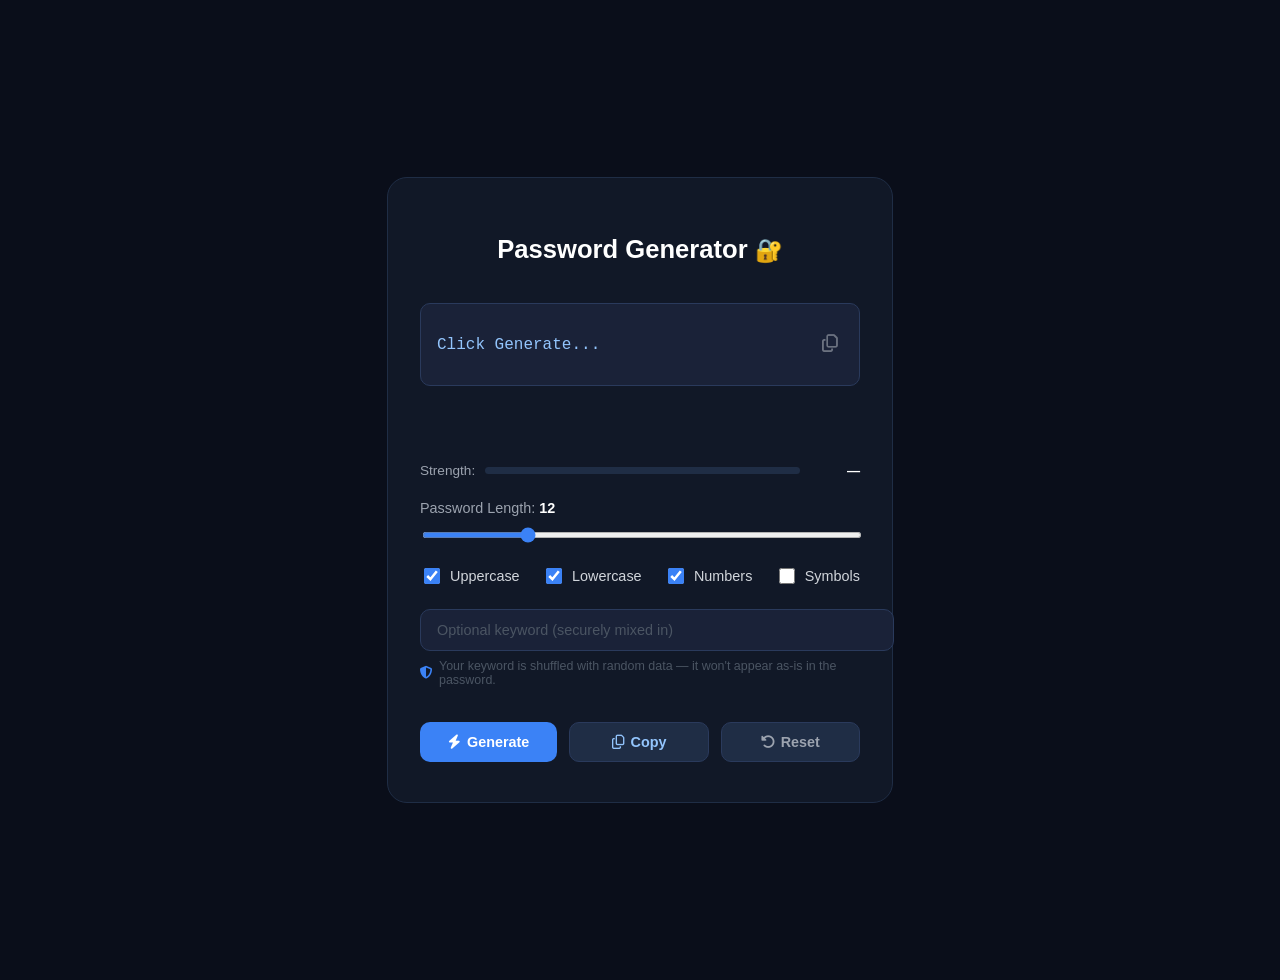
<file: password-generator.html>
<!DOCTYPE html>
<html lang="en">
<head>
  <meta charset="UTF-8" />
  <meta name="viewport" content="width=device-width, initial-scale=1.0" />
  <title>Password Generator</title>
  <link rel="stylesheet" href="https://cdnjs.cloudflare.com/ajax/libs/font-awesome/6.5.0/css/all.min.css" />
  <link rel="stylesheet" href="password-style.css" />
</head>
<body>

  <div class="card">

    <h1 class="title">Password Generator <span class="lock-icon">🔐</span></h1>

    <!-- Generated password display -->
    <div class="output-box">
      <span id="password-display">Click Generate...</span>
      <button class="icon-btn" onclick="copyPassword()" title="Copy">
        <i class="fa-regular fa-copy"></i>
      </button>
    </div>
    <p class="error-msg" id="error-msg"></p>
    <!-- Strength bar -->
    <div class="strength-row">
      <span class="strength-label">Strength:</span>
      <div class="strength-bar-track">
        <div class="strength-bar-fill" id="strength-bar"></div>
      </div>
      <span class="strength-text" id="strength-text">—</span>
    </div>

    <!-- Length slider -->
    <div class="slider-section">
      <label>Password Length: <strong id="length-display">12</strong></label>
      <input type="range" id="length-slider" min="6" max="32" value="12"
             oninput="updateLength(this.value)" />
    </div>

    <!-- Checkboxes -->
    <div class="checkbox-group">
      <label class="check-label">
        <input type="checkbox" id="opt-upper" checked /> Uppercase
      </label>
      <label class="check-label">
        <input type="checkbox" id="opt-lower" checked /> Lowercase
      </label>
      <label class="check-label">
        <input type="checkbox" id="opt-numbers" checked /> Numbers
      </label>
      <label class="check-label">
        <input type="checkbox" id="opt-symbols" /> Symbols
      </label>
    </div>

    <!-- Optional keyword -->
    <div class="keyword-section">
      <input type="text" id="keyword-input"
             placeholder="Optional keyword (securely mixed in)" />
      <p class="keyword-hint">
        <i class="fa-solid fa-shield-halved"></i>
        Your keyword is shuffled with random data — it won't appear as-is in the password.
      </p>
    </div>

    <!-- Buttons -->
    <div class="btn-group">
      <button class="btn btn-generate" onclick="generatePassword()">
        <i class="fa-solid fa-bolt"></i> Generate
      </button>
      <button class="btn btn-copy" onclick="copyPassword()">
        <i class="fa-regular fa-copy"></i> Copy
      </button>
      <button class="btn btn-reset" onclick="resetAll()">
        <i class="fa-solid fa-rotate-left"></i> Reset
      </button>
    </div>

    <!-- Copy toast notification -->
    <div class="toast" id="toast">
      <i class="fa-solid fa-check"></i> Copied to clipboard!
    </div>

  </div>

  <script src="password-script.js"></script>
</body>
</html>
</file>
<file: password-style.css>
password-style.css
/* ============================================================
   password-style.css — Styles for Password Generator page
   ============================================================ */

* {
  margin: 0;
  padding: 0;
  box-sizing: border-box;
}

body {
  background-color: #0a0e1a;   /* deep navy dark background */
  min-height: 100vh;
  display: flex;
  align-items: center;
  justify-content: center;
  font-family: 'Segoe UI', Tahoma, Geneva, Verdana, sans-serif;
  color: #ffffff;
  padding: 2rem 1rem;
}

/* ---- Main Card ---- */
.card {
  background: #111827;
  border: 1px solid #1f2d45;
  border-radius: 20px;
  padding: 2.5rem 2rem;
  width: 100%;
  max-width: 440px;
  display: flex;
  flex-direction: column;
  gap: 1.4rem;
}

/* ---- Title ---- */
.title {
  font-size: 1.6rem;
  font-weight: 800;
  text-align: center;
  color: #fff;
}

.lock-icon {
  font-size: 1.4rem;
}

/* ---- Password Output Box ---- */
.output-box {
  background: #1a2238;
  border: 1px solid #2a3a5c;
  border-radius: 10px;
  padding: 0.9rem 1rem;
  display: flex;
  align-items: center;
  justify-content: space-between;
  gap: 0.5rem;
  min-height: 52px;
}

.output-box span {
  font-size: 1rem;
  font-family: 'Courier New', monospace;
  color: #93c5fd;               /* light blue for the password text */
  word-break: break-all;
  flex: 1;
}

.icon-btn {
  background: none;
  border: none;
  color: #6b7280;
  font-size: 1.1rem;
  cursor: pointer;
  padding: 4px 6px;
  border-radius: 6px;
  transition: color 0.2s, background 0.2s;
  flex-shrink: 0;
}

.icon-btn:hover {
  color: #fff;
  background: #2a3a5c;
}

/* ---- Strength Bar ---- */
.strength-row {
  display: flex;
  align-items: center;
  gap: 10px;
}

.strength-label {
  font-size: 0.85rem;
  color: #9ca3af;
  white-space: nowrap;
}

.strength-bar-track {
  flex: 1;
  height: 7px;
  background: #1f2d45;
  border-radius: 10px;
  overflow: hidden;
}

.strength-bar-fill {
  height: 100%;
  width: 0%;
  border-radius: 10px;
  transition: width 0.4s ease, background-color 0.4s ease;
}

.strength-text {
  font-size: 0.82rem;
  font-weight: 600;
  min-width: 50px;
  text-align: right;
}

/* ---- Slider ---- */
.slider-section label {
  display: block;
  font-size: 0.9rem;
  color: #9ca3af;
  margin-bottom: 0.5rem;
}

.slider-section label strong {
  color: #fff;
}

.slider-section input[type="range"] {
  width: 100%;
  accent-color: #3b82f6;        /* blue slider thumb and track */
  cursor: pointer;
  height: 6px;
}

/* ---- Checkboxes ---- */
.checkbox-group {
  display: flex;
  flex-wrap: wrap;
  gap: 0.7rem 1.4rem;
}

.check-label {
  display: flex;
  align-items: center;
  gap: 7px;
  font-size: 0.9rem;
  color: #d1d5db;
  cursor: pointer;
  user-select: none;
}

.check-label input[type="checkbox"] {
  width: 16px;
  height: 16px;
  accent-color: #3b82f6;
  cursor: pointer;
}

/* ---- Keyword Input ---- */
.keyword-section input {
  width: 100%;
  background: #1a2238;
  border: 1px solid #2a3a5c;
  border-radius: 10px;
  padding: 0.75rem 1rem;
  color: #fff;
  font-size: 0.9rem;
  outline: none;
  transition: border-color 0.2s;
}

.keyword-section input::placeholder {
  color: #4b5563;
}

.keyword-section input:focus {
  border-color: #3b82f6;
}

.keyword-hint {
  margin-top: 0.5rem;
  font-size: 0.78rem;
  color: #4b5563;
  display: flex;
  align-items: center;
  gap: 6px;
}

.keyword-hint i {
  color: #3b82f6;
  font-size: 0.8rem;
}

/* ---- Buttons ---- */
.btn-group {
  display: flex;
  gap: 0.75rem;
  flex-wrap: wrap;
}

.btn {
  flex: 1;
  padding: 0.7rem 0.5rem;
  border: none;
  border-radius: 10px;
  font-size: 0.9rem;
  font-weight: 600;
  cursor: pointer;
  display: flex;
  align-items: center;
  justify-content: center;
  gap: 6px;
  transition: transform 0.15s, opacity 0.2s;
}

.btn:hover {
  transform: translateY(-2px);
  opacity: 0.9;
}

.btn:active {
  transform: scale(0.97);
}

.btn-generate {
  background: #3b82f6;
  color: #fff;
}

.btn-copy {
  background: #1f2d45;
  color: #93c5fd;
  border: 1px solid #2a3a5c;
}

.btn-reset {
  background: #1f2d45;
  color: #9ca3af;
  border: 1px solid #2a3a5c;
}

/* ---- Toast notification ---- */
.toast {
  display: none;
  background: #22c55e;          /* green success color */
  color: #fff;
  text-align: center;
  padding: 0.6rem 1rem;
  border-radius: 8px;
  font-size: 0.88rem;
  font-weight: 600;
  animation: fadeInOut 2s ease forwards;
}

@keyframes fadeInOut {
  0%   { opacity: 0; transform: translateY(6px); }
  15%  { opacity: 1; transform: translateY(0); }
  75%  { opacity: 1; }
  100% { opacity: 0; }
}

/* ---- Responsive ---- */
@media (max-width: 480px) {
  .card { padding: 2rem 1.2rem; }
  .title { font-size: 1.3rem; }
  .btn-group { flex-direction: column; }
}
</file>
